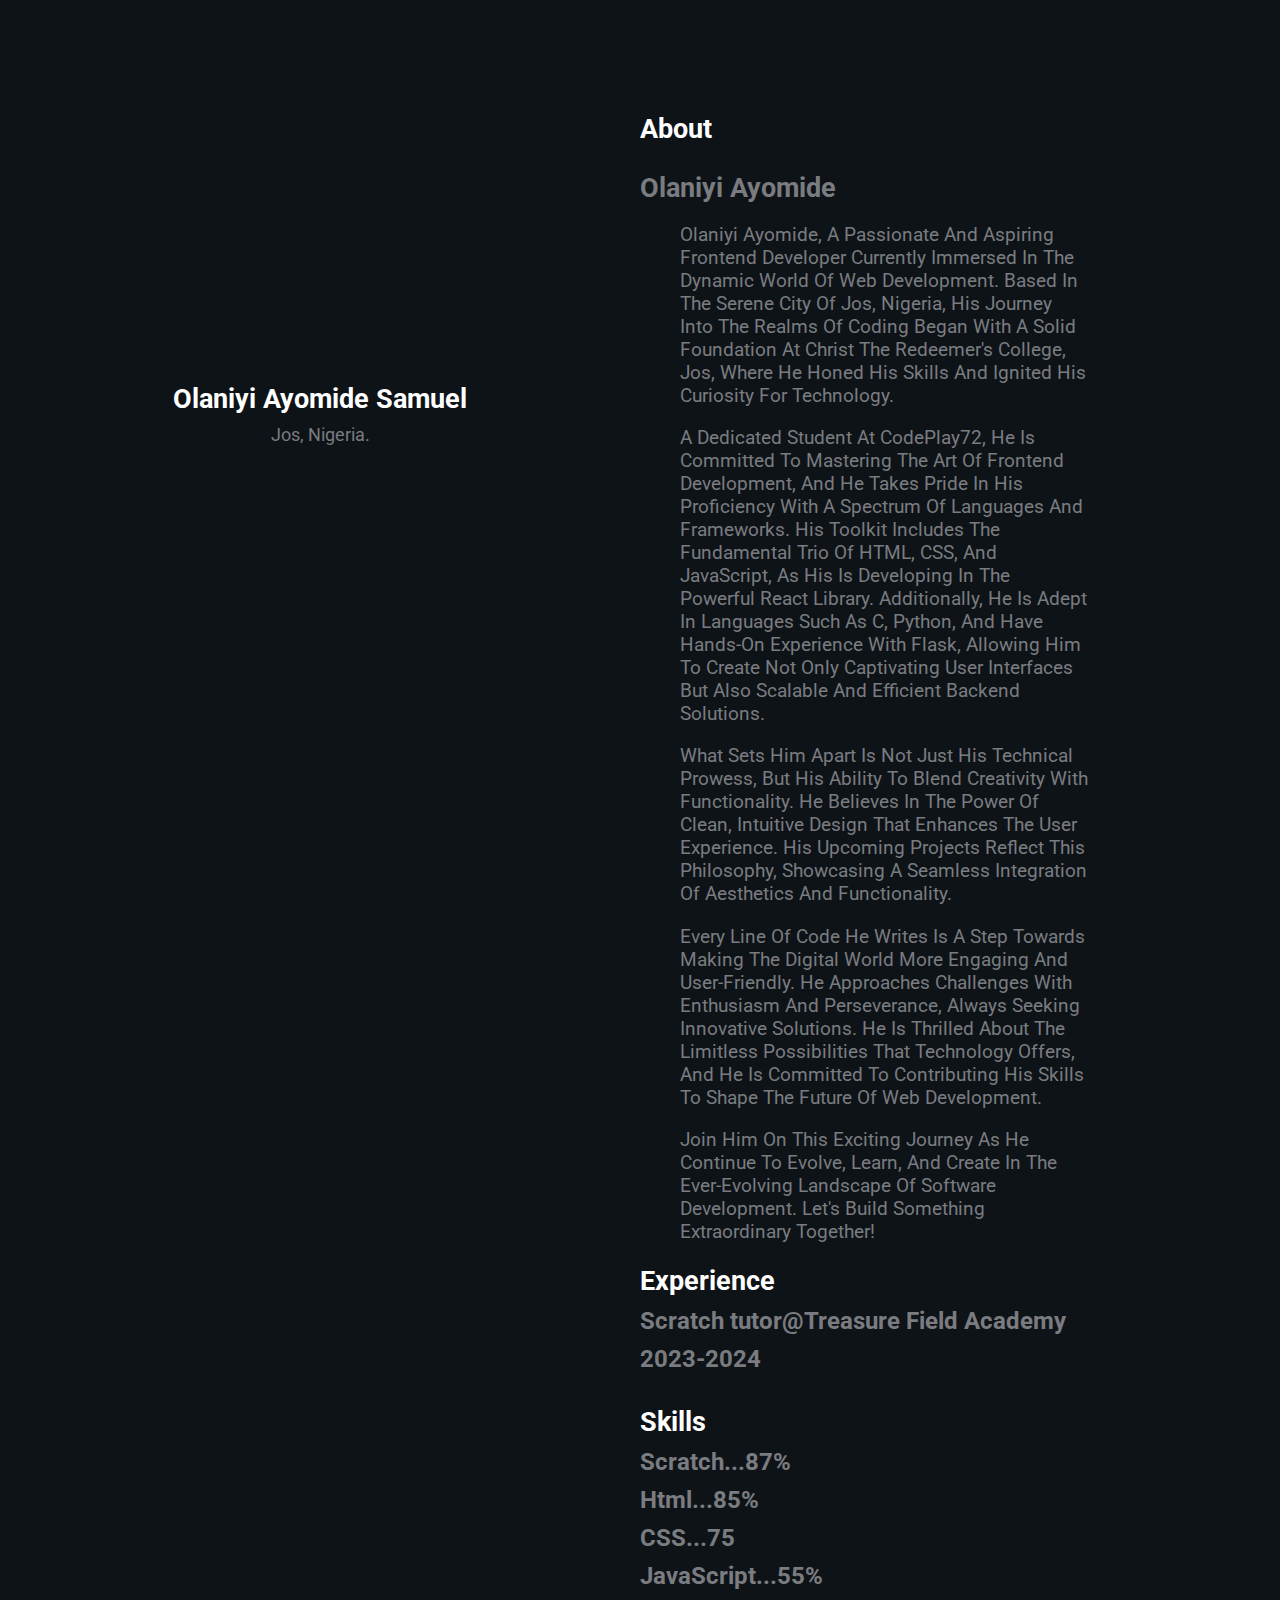
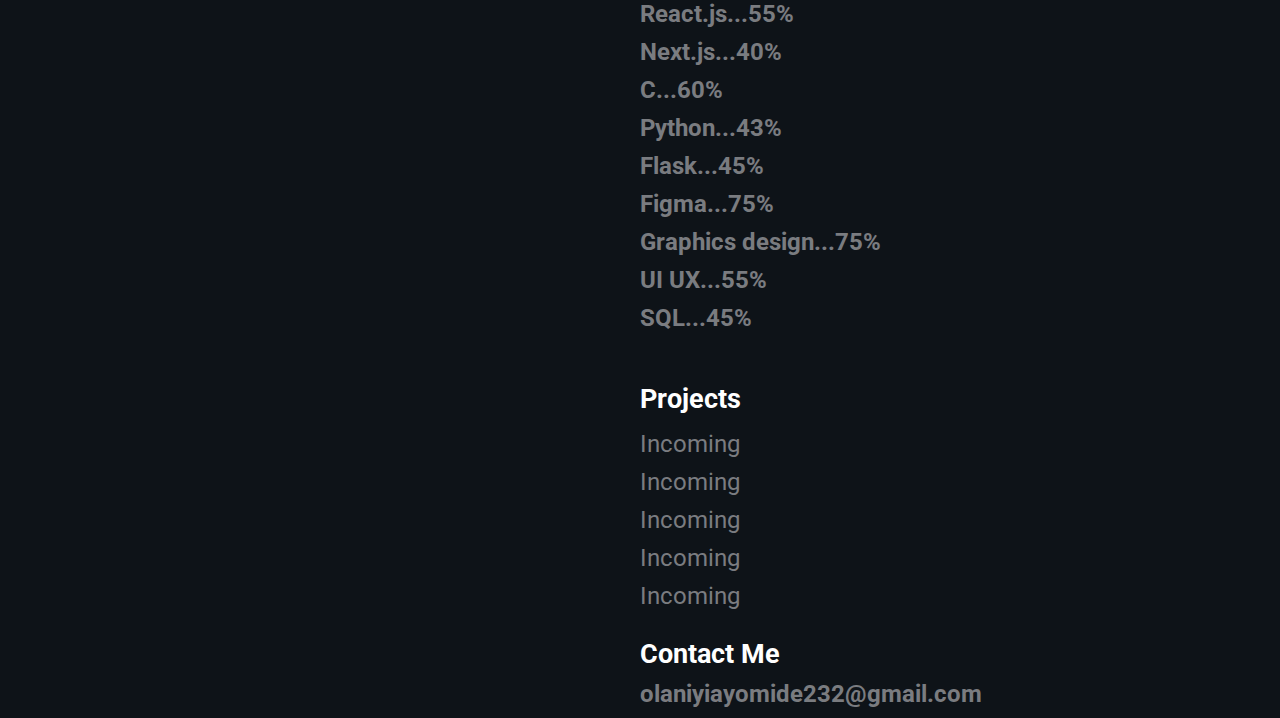
<file: Index.html>
<!DOCTYPE html>
<html lang="en">
<head>
    <meta charset="UTF-8">
    <meta name="viewport" content="width=device-width, initial-scale=1.0">
    <meta http-equiv="X-UA-Compatible" content="ie=edge">
    <link rel="icon" href="ayo-icon.png ">
    <link rel="stylesheet" href="https://use.fontawesome.com/releases/v5.4.1/css/all.css" integrity="sha384-5sAR7xN1Nv6T6+dT2mhtzEpVJvfS3NScPQTrOxhwjIuvcA67KV2R5Jz6kr4abQsz" crossorigin="anonymous">
    <link rel= "stylesheet"href="https://cdnjs.cloudflare.com/ajax/libs/font-awesome/6.2.1/css/all.min.css" integrity="sha512-MV7K8+y+gLIBoVD59lQIYicR65iaqukzvf/nwasF0nqhPay5w/9lJmVM2hMDcnK1OnMGCdVK+iQrJ7lzPJQd1w=="crossorigin="anonymous">
    <link rel="stylesheet" href="Porfolio.css">
    <title>Olaniyi Ayomide | About Me</title>
</head>
<body>
    <div class="grid-2">    
        <div class="section-1">
        <i class="fas fa-code fa-5x white"></i>
            <h2>Olaniyi Ayomide Samuel</h2>
            <p>Jos, Nigeria.</p>
            <a href="https://x.com/Ayomide24544054?t=MOWBkNvonO1UWWHOezpVRw&s=09"><i class="fab fa-twitter"></i></a>
            <a href="https://www.instagram.com/olaniyiayomide232?igsh=czFvNTJxZTVrYmRy"><i class="fab fa-instagram"></i></a>
            <a href="https://www.facebook.com/profile.php?id=100073072560416"><i class="fab fa-facebook"></i></a>
            <a href="https://www.linkedin.com/in/ayomide-samuel-tech-kid?utm_source=share&utm_campaign=share_via&utm_content=profile&utm_medium=android_app"><i class="fab fa-linkedin"></i></a>
            <a href="https://github.com/Ayomide12345678"><i class="fab fa-github"></i></a>
            </div>
        <div class="section-2">
            <h2>About</h2>
            <h3>Olaniyi Ayomide</h3>
            <ul>
            Olaniyi Ayomide, a passionate and aspiring Frontend Developer currently immersed in the dynamic world of web development.
            Based in the serene city of Jos, Nigeria, his journey into the realms of coding began with a solid foundation at Christ the Redeemer's College, Jos, where he honed his skills and ignited his curiosity for technology.
            </ul>
            <ul>
            A dedicated student at CodePlay72, He is committed to mastering the art of Frontend Development, and he takes pride in his proficiency with a spectrum of languages and frameworks. 
            His toolkit includes the fundamental trio of HTML, CSS, and JavaScript, as his is developing in the powerful React library. 
            Additionally, He is adept in languages such as C, Python, and have hands-on experience with Flask, allowing him to create not only captivating user interfaces but also scalable and efficient backend solutions.    
            </ul>
            <ul>
            What sets him apart is not just his technical prowess, but his ability to blend creativity with functionality. 
            He believes in the power of clean, intuitive design that enhances the user experience. 
            His upcoming projects reflect this philosophy, showcasing a seamless integration of aesthetics and functionality.
            </ul>
            <ul>
            Every line of code he writes is a step towards making the digital world more engaging and user-friendly. 
            He approaches challenges with enthusiasm and perseverance, always seeking innovative solutions. 
            He is thrilled about the limitless possibilities that technology offers, and he is committed to contributing his skills to shape the future of web development.
            </ul>
            <ul>
            Join him on this exciting journey as he continue to evolve, learn, and create in the ever-evolving landscape of software development. 
            Let's build something extraordinary together!
            </ul>
            <h2>Experience</h2>
            <h4>Scratch tutor@Treasure Field Academy</h4>
            <h4>2023-2024</h4>
            
            <h2>Skills</h2>    
            <h4>Scratch...87%</h4>
            <h4>Html...85%</h4>
            <h4>CSS...75</h4>
            <h4>JavaScript...55%</h4>
            <h4>React.js...55%</h4>
            <h4>Next.js...40%</h4>
            <h4>C...60%</h4>
            <h4>Python...43%</h4>
            <h4>Flask...45%</h4>
            <h4>Figma...75%</h4>
            <h4>Graphics design...75%</h4>
            <h4>UI UX...55%</h4>
            <h4>SQL...45%</h4>
            

            <p></p>
            <h2>Projects</h2>
            <a href="">Incoming</a>
            <a href="">Incoming</a>
            <a href="">Incoming</a>
            <a href="">Incoming</a>
            <a href="">Incoming</a>
            <h2>Contact Me</h2>
            <h4>olaniyiayomide232@gmail.com</h4>
            </div>
    </div>
</body>
</html>
</file>
<file: Porfolio.css>
/* global */
@import url('https://fonts.googleapis.com/css?family=Roboto');

.grid-2{
    display: grid;
    grid-template-columns: repeat(2,1fr);
}

body{
    margin: 0;
    padding: 0;
    font-family: 'Roboto', sans-serif;
    background-color: #0e1318;
    color: #7A7C80;

}

h2,.white{
    color: #fff;
}

.ul,.white{
    color:lightgreen
}


a{
    color: #7A7C80;
    text-decoration: none;
}
/* section 1 */
.section-1{
    padding-top: 40vh;
    text-align: center;
}

.section-1 p{
    font-size: 1.1rem;
    padding-bottom: 10px;
    margin:0;
}

.section-1 h2{
    font-size: 1.7rem;
    margin-bottom: 10px;
}

.section-1 a{
    font-size: 1.5rem;
    padding: 10px;
}

.section-1 img{
    size: 50px;
}
/* section 2 */
.section-2{
    padding-top: 10vh;
    width: 70%;
}

.section-2 h2{
    font-size: 1.7rem;
    margin-bottom: 10px;
}

.section-2 h3{
    font-size: 1.7rem;
    margin-bottom: 10px;
}

.section-2 ul{ 
    font-size: 120%;
    text-transform: capitalize;
    margin-bottom: 10px;
}

.section-2 h4{
    font-size: 1.5rem;
    padding-bottom: 10px;
    margin:0;
}

.section-2 a{
    display: flex;
    padding: 5px;
    font-size: 1.5rem;
    padding-left: 0;
    width: 100px;
}

.section-2 p{
    display: inline-block;
    padding: 0%;
    margin: 0%;
    font-size: 1.5rem;
    padding-left: 0;
    width: 50px;
}
/* animations / utilities */

.section-2 a:hover{
    font-size: 1.9rem;
    color: lightgreen;
    cursor: pointer;
    transition: 0.3s;
}

.section-1 a:hover{
    color: #fff;
    cursor: pointer;
    transition: 0.3s;
}


.white:hover{
    position: relative;
    padding-left: 10px;
}

/* media queres */
@media(max-width:780px){
    .grid-2{
        grid-template-columns: 1fr;
    }
    .section-1{
        padding:0;
        padding-top: 5rem;
    }
    .section-2{
        padding: 0;
        padding-left: 1.5rem;
        padding-top: 2rem;
    }
}
</file>
